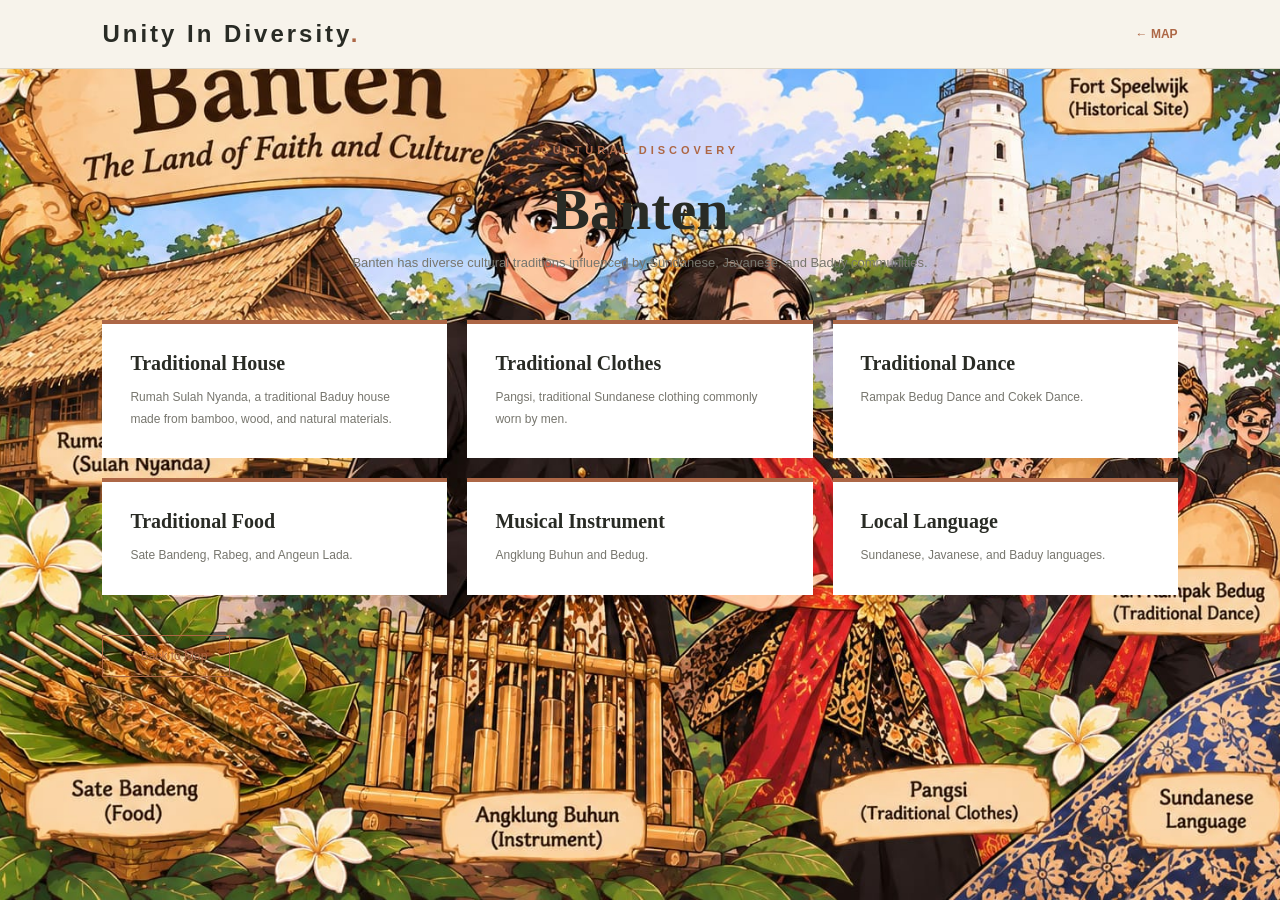
<file: projek culture awareness cobak cobak/culture.html>
<!DOCTYPE html>
<html lang="id">
<head>
    <meta charset="UTF-8">
    <meta name="viewport" content="width=device-width, initial-scale=1.0">
    <title>Unity In  Diversity - Culture</title>
    <link rel="stylesheet" href="style.css">
</head>

<body>

    <nav class="navbar">
        <a href="index.html" class="logo">Unity In  Diversity<span>.</span></a>
        <a href="map.html" class="back-link">← MAP</a>
    </nav>

    <main class="page-container">

        <div class="section-title">
            <p class="small-title">CULTURAL DISCOVERY</p>
            <h1 id="provinceName">Province Name</h1>
            <p id="provinceDescription"></p>
        </div>

        <div class="culture-grid" id="cultureGrid">
        </div>

        <div class="culture-navigation">

            <a href="map.html" class="secondary-button">
                ← Back to Map
            </a>

        </div>

    </main>

    <script src="script.js"></script>

</body>
</html>
</file>
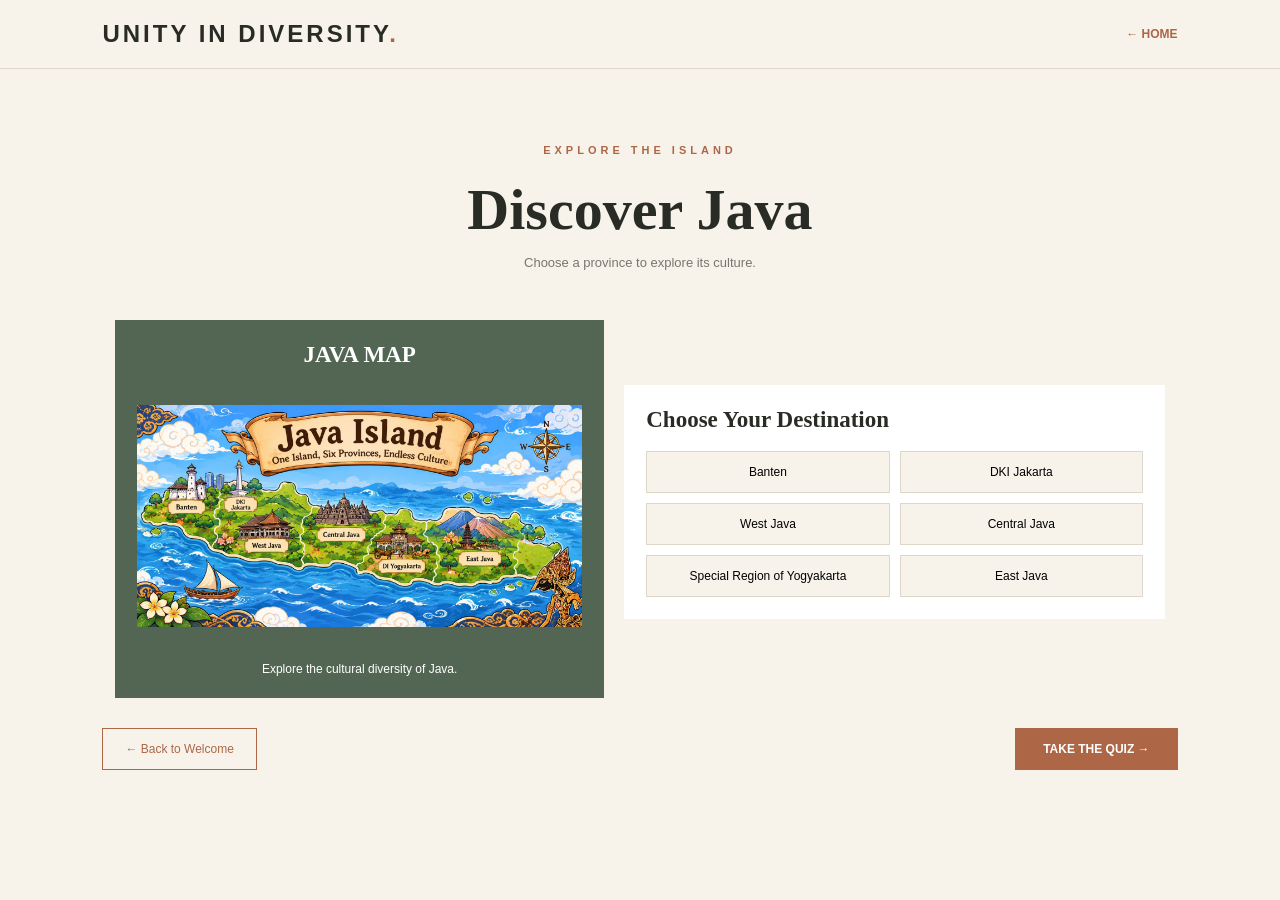
<file: projek culture awareness cobak cobak/map.html>
<!DOCTYPE html>
<html lang="id">
<head>
    <meta charset="UTF-8">
    <meta name="viewport" content="width=device-width, initial-scale=1.0">
    <title>Unity In  Diversity - Explore Java Island</title>
    <link rel="stylesheet" href="style.css">
</head>

<body>

    <nav class="navbar">
        <a href="index.html" class="logo">UNITY IN DIVERSITY<span>.</span></a>
        <a href="index.html" class="back-link">← HOME</a>
    </nav>

    <main class="page-container">

        <div class="section-title">
            <p class="small-title">EXPLORE THE ISLAND</p>
            <h1>Discover Java</h1>
            <p>Choose a province to explore its culture.</p>
        </div>

        <div class="map-layout">

            <div class="map-box">
                <h2>JAVA MAP</h2>

                <img
                    src="images/javaisland.jpeg"
                    alt="Map of Java"
                    class="java-image"
                >

                <p>Explore the cultural diversity of Java.</p>
            </div>

            <div class="province-box">

                <h2>Choose Your Destination</h2>

                <div class="province-list" id="provinceList">
                </div>

            </div>

        </div>

       

        <div class="bottom-navigation">

        <a href="index.html" class="secondary-button">
                ← Back to Welcome
            </a>

         <button class="start-button" onclick="goToQuiz()">
                TAKE THE QUIZ →
            </button>


    </main>

    <script src="script.js"></script>

</body>
</html>
</file>
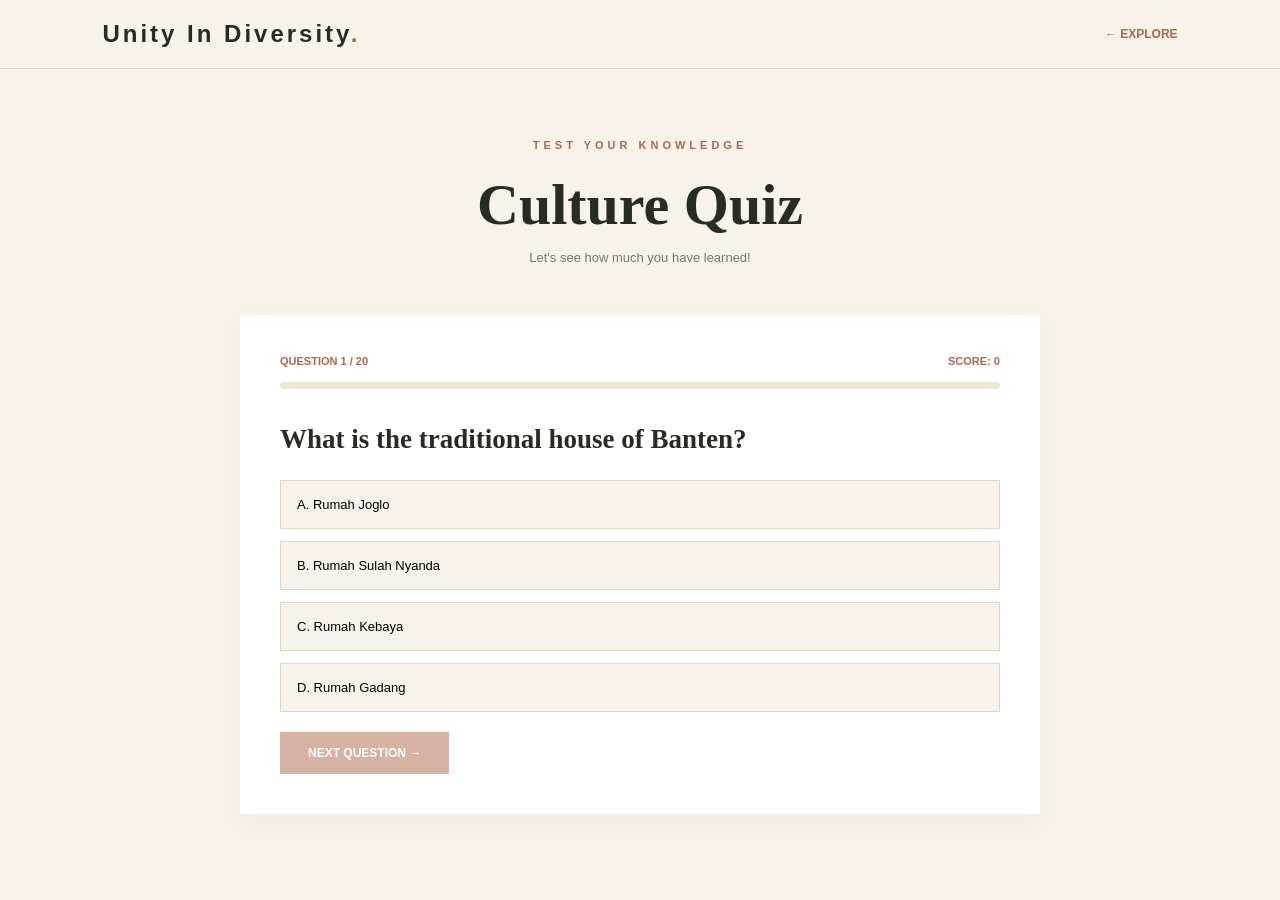
<file: projek culture awareness cobak cobak/quiz.html>
<!DOCTYPE html>
<html lang="id">
<head>
    <meta charset="UTF-8">
    <meta name="viewport" content="width=device-width, initial-scale=1.0">
    <title>Unity In  Diversity - Culture Quiz</title>
    <link rel="stylesheet" href="style.css">
</head>

<body>

    <nav class="navbar">
        <a href="index.html" class="logo">Unity In  Diversity<span>.</span></a>
        <a href="map.html" class="back-link">← EXPLORE</a>
    </nav>

    <main class="quiz-container">

        <div class="section-title">
            <p class="small-title">TEST YOUR KNOWLEDGE</p>
            <h1>Culture Quiz</h1>
            <p>Let's see how much you have learned!</p>
        </div>

        <div class="quiz-box">

            <div class="quiz-progress">

                <span id="questionNumber">QUESTION 1 / 20</span>

                <span id="scoreDisplay">SCORE: 0</span>

            </div>

            <div class="progress-bar">
                <div id="progressFill"></div>
            </div>

            <h2 id="questionText">
                Loading question...
            </h2>

            <div class="answer-list" id="answerList">
            </div>

            <p id="feedback"></p>

            <button
                id="nextButton"
                class="start-button"
                onclick="nextQuestion()"
                disabled
            >
                NEXT QUESTION →
            </button>

        </div>

        <!-- HASIL AKHIR -->

        <div class="result-box" id="resultBox">

            <p class="small-title">QUIZ COMPLETED</p>

            <h1>Your Result</h1>

            <div class="final-score" id="finalScore">
                0 / 20
            </div>

            <p id="resultMessage"></p>

            <button class="start-button" onclick="restartQuiz()">
                TRY AGAIN
            </button>

            <a href="map.html" class="secondary-button">
                EXPLORE AGAIN
            </a>

        </div>

    </main>

    <script src="script.js"></script>

</body>
</html>
</file>
<file: projek culture awareness cobak cobak/style.css>
/* ==========================
   1. GENERAL
========================== */

* {
    margin: 0;
    padding: 0;
    box-sizing: border-box;
}

html {
    scroll-behavior: smooth;
}

body {
    font-family: 'Poppins', sans-serif;
    background: #f7f3eb;
    color: #292b25;
}

a {
    text-decoration: none;
}

button {
    font-family: inherit;
    cursor: pointer;
}

:root {
    --cream: #f7f3eb;
    --brown: #ad6746;
    --green: #536653;
    --dark: #293b30;
    --gray: #77766e;
    --border: #ded8ca;
}


/* ==========================
   2. NAVBAR
========================== */

.navbar {
    display: flex;
    justify-content: space-between;
    align-items: center;
    padding: 20px 8%;
    background: var(--cream);
    border-bottom: 1px solid var(--border);
}

.logo {
    color: #292b25;
    font-size: 24px;
    font-weight: 700;
    letter-spacing: 3px;
}

.logo span {
    color: var(--brown);
}

.back-link {
    color: var(--brown);
    font-size: 12px;
    font-weight: 600;
}


/* ==========================
   3. WELCOME PAGE
========================== */

.welcome-page {
    min-height: 100vh;
}

.welcome-container {
    min-height: calc(100vh - 75px);
    display: flex;
    align-items: center;
    padding: 70px 12%;

    background:
    linear-gradient(
        rgba(30, 39, 31, 0.58),
        rgba(30, 39, 31, 0.58)
    ),
    url("images/hero-sumatra.jpg");

    background-size: cover;
    background-position: center;
}

.welcome-content {
    color: white;
    max-width: 650px;
}

.small-title {
    color: var(--brown);
    font-size: 11px;
    letter-spacing: 4px;
    font-weight: 600;
    margin-bottom: 20px;
}

.welcome-content .small-title {
    color: #e9c49e;
}

.welcome-content h1 {
    font-family: 'Playfair Display', serif;
    font-size: clamp(48px, 8vw, 80px);
    line-height: 1.1;
    margin-bottom: 25px;
}

.welcome-content h1 span {
    color: #e4b78e;
    font-style: italic;
}

.welcome-content p:not(.small-title) {
    font-size: 14px;
    line-height: 1.9;
    margin-bottom: 30px;
    color: #eee9df;
    max-width: 480px;
}


/* ==========================
   4. BUTTONS
========================== */

.start-button {
    border: none;
    background: var(--brown);
    color: white;
    padding: 14px 28px;
    font-size: 12px;
    font-weight: 600;
    transition: 0.3s;
}

.start-button:hover {
    background: #874b32;
    transform: translateY(-3px);
}

.member-button {
    border: 1px solid var(--brown);
    color: var(--brown);
    background: transparent;
    padding: 10px 20px;
    border-radius: 30px;
    font-size: 12px;
    transition: 0.3s;
}

.member-button:hover {
    background: var(--brown);
    color: white;
}


/* ==========================
   5. MEMBER POPUP
========================== */

.modal {
    display: none;
    position: fixed;
    inset: 0;
    z-index: 2000;
    background: rgba(0, 0, 0, 0.65);
    justify-content: center;
    align-items: center;
    padding: 20px;
}

.modal.show {
    display: flex;
}

.modal-content {
    background: var(--cream);
    padding: 40px;
    width: 100%;
    max-width: 550px;
    position: relative;
    animation: appear 0.3s ease;
}

.modal-content h2 {
    font-family: 'Playfair Display', serif;
    font-size: 35px;
    margin-bottom: 25px;
}

.close-button {
    position: absolute;
    right: 20px;
    top: 10px;
    background: none;
    border: none;
    font-size: 30px;
    color: var(--brown);
}

.member-list {
    display: grid;
    grid-template-columns: 1fr 1fr;
    gap: 12px;
}

.member-card {
    background: #eee7d9;
    border-top: 3px solid var(--brown);
    padding: 18px;
}

.member-card h3 {
    font-size: 13px;
    margin-bottom: 7px;
}

.member-card p {
    font-size: 11px;
    color: var(--gray);
}


/* ==========================
   6. GENERAL PAGE
========================== */

.page-container {
    padding: 75px 8%;
    min-height: 85vh;
}

.section-title {
    text-align: center;
    margin-bottom: 50px;
}

.section-title h1 {
    font-family: 'Playfair Display', serif;
    font-size: clamp(38px, 6vw, 58px);
    margin-bottom: 12px;
}

.section-title p:last-child {
    font-size: 13px;
    color: var(--gray);
}


/* ==========================
   7. MAP PAGE
========================== */

.map-layout {
    display: grid;
    grid-template-columns: 0.95fr 1.05fr;
    gap: 20px;
    align-items: start;
    max-width: 1050px;
    margin: 0 auto;
}

/* JAVA MAP */

.map-box {
    background: var(--green);
    color: white;
    padding: 22px;
    text-align: center;
}

.map-box h2 {
    font-family: 'Playfair Display', serif;
    font-size: 23px;
    margin-bottom: 18px;
}

.java-image {
    width: 100%;
    height: 260px;
    object-fit: contain;
}

.map-box p {
    font-size: 12px;
    margin-top: 12px;
}

/* CHOOSE YOUR DESTINATION */

.province-box {
    background: white;
    padding: 22px;
    height: fit-content;

    /* Mengatur posisi ke tengah */
    margin-top: 65px;
}

.province-box h2 {
    font-family: 'Playfair Display', serif;
    font-size: 23px;
    margin-bottom: 18px;
}

.province-list {
    display: grid;
    grid-template-columns: 1fr 1fr;
    gap: 10px;
}

.province-list button {
    padding: 13px 10px;
    background: var(--cream);
    border: 1px solid var(--border);
    font-size: 12px;
    transition: 0.3s;
}

.province-list button:hover {
    background: var(--brown);
    color: white;
    transform: translateY(-3px);
}

/* BOTTOM NAVIGATION */

.bottom-navigation {
    display: flex;
    justify-content: space-between;
    align-items: center;
    gap: 15px;
    margin-top: 30px;
    flex-wrap: wrap;
}

.bottom-navigation a {
    color: var(--brown);
    font-size: 12px;
}

/* RESPONSIVE HP */

@media (max-width: 768px) {
    .map-layout {
        grid-template-columns: 1fr;
        gap: 20px;
    }

    .province-box {
        margin-top: 0;
    }

    .java-image {
        height: 230px;
    }

    .map-box,
    .province-box {
        padding: 20px;
    }
}

/* ==========================
   8. CULTURE PAGE
========================== */

.culture-grid {
    display: grid;
    grid-template-columns: repeat(3, 1fr);
    gap: 20px;
}

.culture-card {
    background: white;
    padding: 28px;
    border-top: 4px solid var(--brown);
    transition: 0.3s;
}

.culture-card:hover {
    transform: translateY(-5px);
    box-shadow: 0 10px 25px rgba(0,0,0,0.07);
}

.culture-card h3 {
    font-family: 'Playfair Display', serif;
    font-size: 20px;
    margin-bottom: 12px;
}

.culture-card p {
    font-size: 12px;
    color: var(--gray);
    line-height: 1.8;
}

.culture-navigation {
    display: flex;
    justify-content: space-between;
    align-items: center;
    gap: 15px;
    margin-top: 40px;
    flex-wrap: wrap;
}

.secondary-button {
    display: inline-block;
    border: 1px solid var(--brown);
    color: var(--brown);
    padding: 13px 22px;
    font-size: 12px;
}


/* ==========================
   9. QUIZ PAGE
========================== */

.quiz-container {
    max-width: 850px;
    margin: auto;
    padding: 70px 25px;
}

.quiz-box {
    background: white;
    padding: 40px;
    box-shadow: 0 8px 30px rgba(0,0,0,0.04);
}

.quiz-progress {
    display: flex;
    justify-content: space-between;
    font-size: 11px;
    font-weight: 600;
    color: var(--brown);
    margin-bottom: 15px;
}

.progress-bar {
    height: 7px;
    background: #eee7d9;
    margin-bottom: 35px;
    border-radius: 20px;
    overflow: hidden;
}

#progressFill {
    height: 100%;
    width: 0%;
    background: var(--green);
    transition: 0.3s;
}

.quiz-box h2 {
    font-family: 'Playfair Display', serif;
    font-size: 27px;
    margin-bottom: 25px;
}

.answer-list {
    display: grid;
    gap: 12px;
    margin-bottom: 20px;
}

.answer-button {
    text-align: left;
    padding: 16px;
    border: 1px solid var(--border);
    background: var(--cream);
    font-size: 13px;
    transition: 0.2s;
}

.answer-button:hover:not(:disabled) {
    border-color: var(--brown);
    color: var(--brown);
}

.answer-button.correct {
    background: #e1efe1;
    border-color: #4c8650;
}

.answer-button.wrong {
    background: #f8e3df;
    border-color: #bd574a;
}

.answer-button:disabled {
    cursor: default;
}

#feedback {
    font-size: 13px;
    margin-bottom: 20px;
    font-weight: 600;
}

#nextButton:disabled {
    opacity: 0.5;
    cursor: not-allowed;
}


/* ==========================
   10. RESULT
========================== */

.result-box {
    display: none;
    background: white;
    padding: 45px 25px;
    text-align: center;
}

.result-box h1 {
    font-family: 'Playfair Display', serif;
    font-size: 42px;
    margin-bottom: 20px;
}

.final-score {
    font-family: 'Playfair Display', serif;
    font-size: 65px;
    color: var(--brown);
    margin-bottom: 15px;
}

#resultMessage {
    color: var(--gray);
    font-size: 13px;
    margin-bottom: 30px;
    line-height: 1.8;
}

.result-box .secondary-button {
    margin-top: 20px;
}


/* ==========================
   11. ANIMATION
========================== */

@keyframes appear {
    from {
        opacity: 0;
        transform: scale(0.9);
    }

    to {
        opacity: 1;
        transform: scale(1);
    }
}

/* BACKGROUND PER PROVINSI */

body.province-0 {
    background: url("images/banten.jpeg") center/cover fixed;
}

body.province-1 {
    background: url("images/dkijakarta.jpeg") center/cover fixed;
}

body.province-2 {
    background: url("images/westjava.jpg") center/cover fixed;
}

body.province-3 {
    background: url("images/centraljava.jpeg") center/cover fixed;
}

body.province-4 {
    background: url("images/yogyakarta.jpeg") center/cover fixed;
}

body.province-5 {
    background: url("images/eastjava.jpeg") center/cover fixed;
}


/* ==========================
   12. RESPONSIVE
========================== */

@media (max-width: 768px) {

    .welcome-container {
        padding: 50px 8%;
    }

    .map-layout {
        grid-template-columns: 1fr;
    }

    .culture-grid {
        grid-template-columns: 1fr 1fr;
    }

    .page-container {
        padding: 50px 5%;
    }

    .quiz-box {
        padding: 25px;
    }

}

@media (max-width: 480px) {

    .member-list {
        grid-template-columns: 1fr;
    }

    .culture-grid {
        grid-template-columns: 1fr;
    }

    .province-list {
        grid-template-columns: 1fr;
    }

    .navbar {
        padding: 17px 5%;
    }

    .logo {
        font-size: 19px;
    }

    .quiz-box h2 {
        font-size: 22px;
    }

}
</file>
